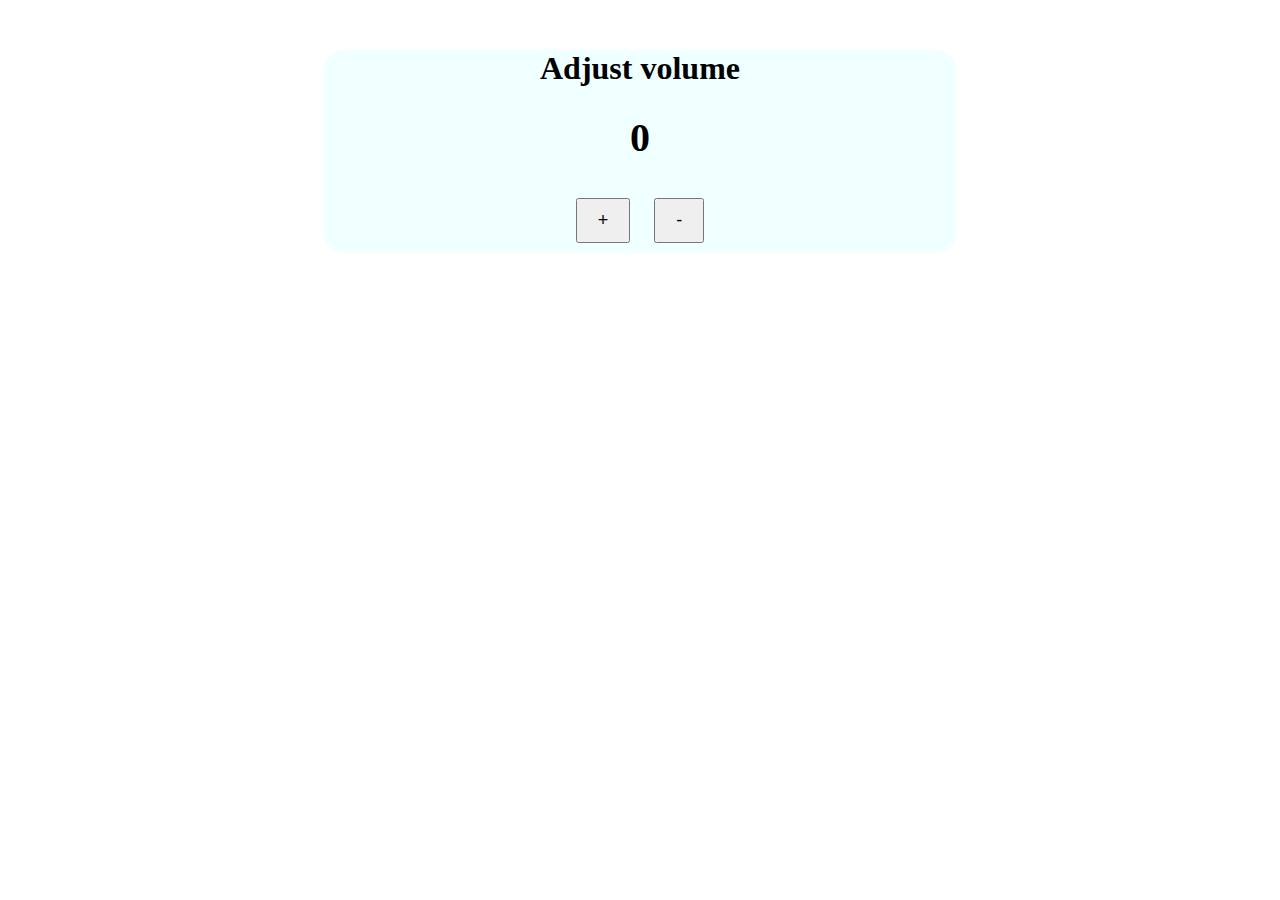
<file: counter-increase-and-decrease/index.html>
<!DOCTYPE html>
<html lang="en">

<head>
    <meta charset="UTF-8">
    <meta name="viewport" content="width=device-width, initial-scale=1.0">
    <title>Document</title>
    <link rel="stylesheet" href="./assets/css/style.css">
</head>

<body>


    <div id="container">
        <h1>Adjust volume</h1>
        <h1 id="counter">0</h1>
        <button id="plusBtn">+</button>
        <button id="minusBtn">-</button>
    </div>





    <script src="./assets/js/custom.js"></script>
</body>

</html>
</file>
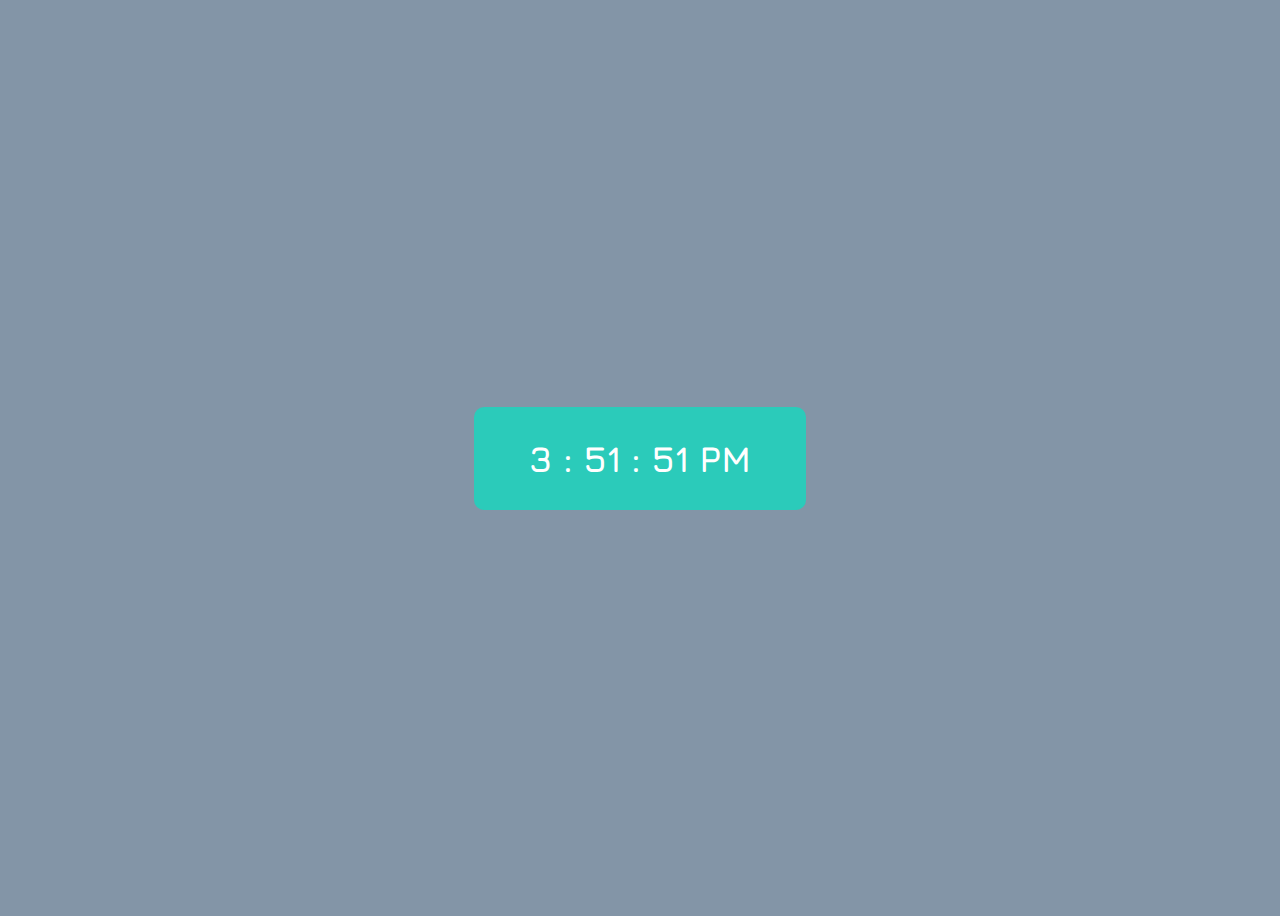
<file: digital-clock/index.html>
<!DOCTYPE html>
<html lang="en">
<head>
    <meta charset="UTF-8">
    <meta name="viewport" content="width=device-width, initial-scale=1.0">
    <title>Digital Clock</title>
    <link rel="stylesheet" href="./assets/style.css">
</head>
<body>
    <div class="digital-clock">
        <div id="hours" class="hour">3</div>
        <div class="clone">:</div>
        <div id="munites" class="munite">51</div>
        <div class="clone">:</div>
        <div id="secends" class="secend">51</div>
        <div id="ampms" class="ampm">PM</div>
    </div>


    <script src="./assets/custom.js"></script>
</body>
</html>
</file>
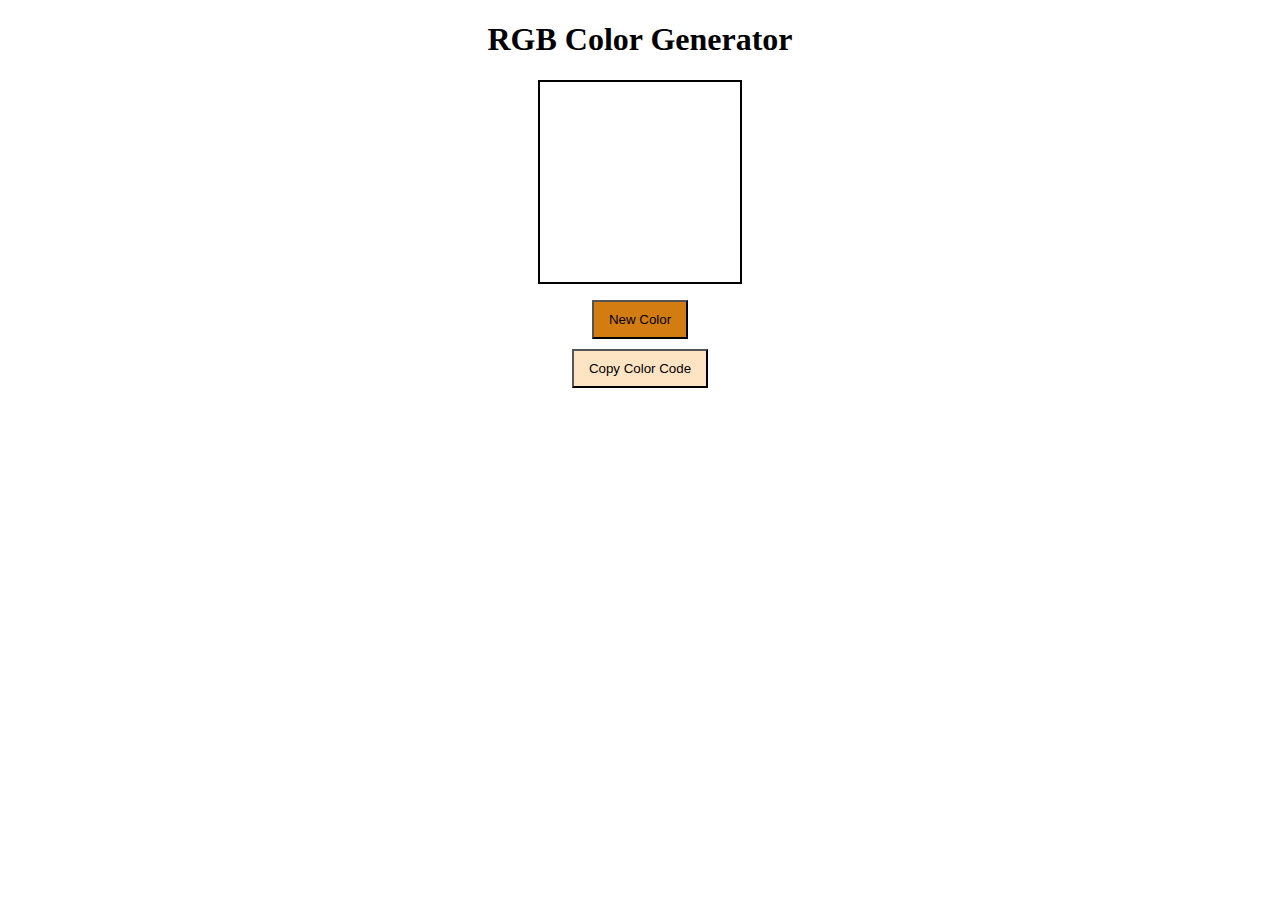
<file: GENERATE Random RGB color/index.html>
<!DOCTYPE html>
<html lang="en">
<head>
    <meta charset="UTF-8">
    <meta name="viewport" content="width=device-width, initial-scale=1.0">
    <title>Document</title>
    <link rel="stylesheet" href="./assets/css/style.css">
</head>
<body>
    


        <h1>RGB Color Generator</h1>
        <div id="colorBox"></div>
        <p id="colorCode"></p>
        <button id="newColor">New Color</button> <br>
        <button id="copyCode">Copy Color Code</button>


   


    
    <script src="./assets/js/custom.js"></script>
</body>
</html>
</file>
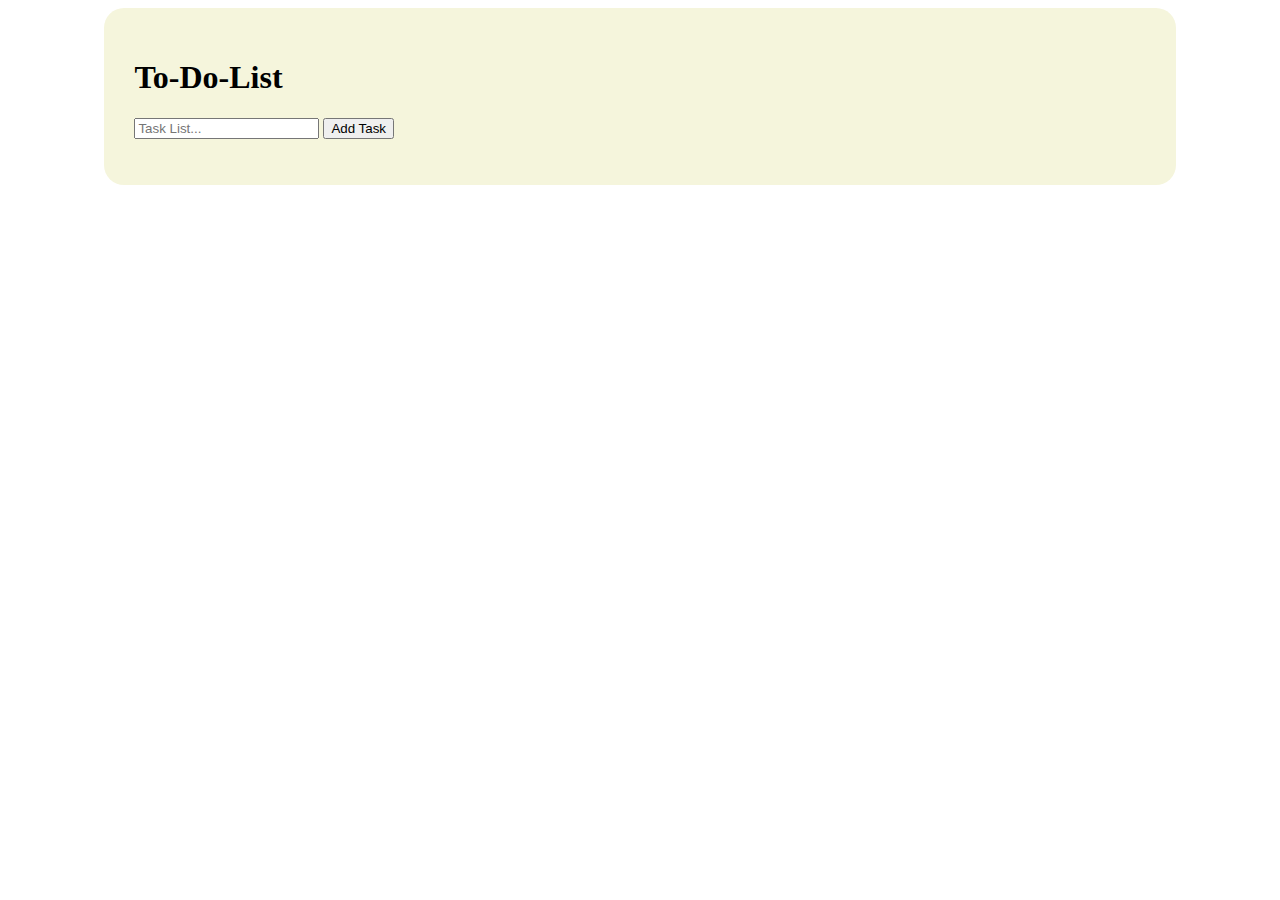
<file: to-do list/index.html>
<!DOCTYPE html>
<html lang="en">
<head>
    <meta charset="UTF-8">
    <meta name="viewport" content="width=device-width, initial-scale=1.0">
    <title>To-Do List</title>
    <link rel="stylesheet" href="./assets/css/style.css">
</head>
<body>
    



    <div class="container">
        <h1>To-Do-List</h1>
        <input type="text" id="inputTag" placeholder="Task List... ">
        <button onclick="addTask()">Add Task</button>
        <ul id="taskListUl">

        </ul>
    </div>

    



    
    <script src="./assets/js/custom.js"></script>
</body>
</html>
</file>
<file: counter-increase-and-decrease/assets/css/style.css>
#container {
    width: 50%;
    margin: 50px auto;
    text-align: center;
    background-color: azure;
    border-radius: 20px;
}
#counter {
    font-size: 40px;
}
button{
    font-size: 18px;
    padding: 10px 20px;
    margin: 10px;
}
button:disabled {
    opacity: 0.5;
    cursor: not-allowed;
}
</file>
<file: digital-clock/assets/style.css>
@import url('https://fonts.googleapis.com/css2?family=Jura:wght@700&display=swap');
body {
    font-family: "Jura", sans-serif;
    font-optical-sizing: auto;
    font-weight: 700;
    font-style: normal;
    display: flex;
    justify-content: center;
    align-items: center;
    min-height: 100vh;
    background-color: #8395a7;
}

.digital-clock {
    display: flex;
    padding: 30px 50px;
    background-color: #2bcbba;
    color: #fff;
    font-size: 36px;
    border-radius: 10px;

    div {
        margin: 0 5px;
    }
}
</file>
<file: GENERATE Random RGB color/assets/css/style.css>
body {
    text-align: center;
    margin: auto;
}
#colorBox {
    width: 200px;
    height: 200px;
    border: 2px solid black;
    margin: 10px auto;
}
#copyCode{
    padding: 10px 15px;
    background-color: bisque;
    cursor: pointer;
}
#newColor {
    padding: 10px 15px;
    background-color: rgb(211, 124, 17);
    margin-bottom: 10px;
    cursor: pointer;
}
</file>
<file: to-do list/assets/css/style.css>
.container{
    /* text-align: center; */
    margin: auto;
    background-color: beige;
    width: 80%;
    border-radius: 20px;
    padding: 30px;
}
</file>
